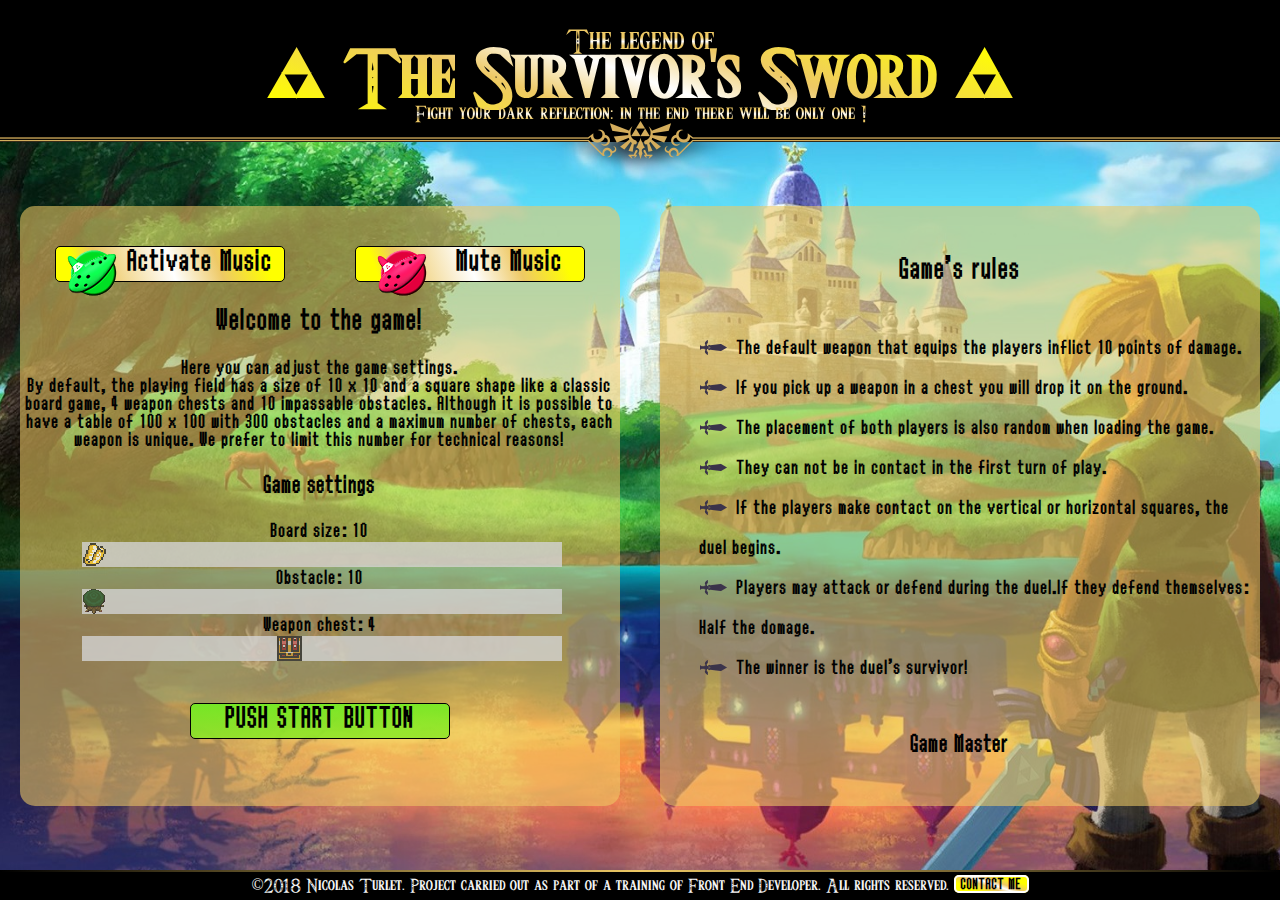
<file: index.html>
<!DOCTYPE html>
<html lang="en">

<head>
    <meta charset="UTF-8">
    <!-- <meta name="viewport" content="width=device-width, initial-scale=1.0"> Need responsive-->
    <meta name="viewport" content="width=775">
    <meta http-equiv="X-UA-Compatible" content="ie=edge">
    <link href="css/style.css" rel="stylesheet">
    <link rel="icon" type="image/png" sizes="32x32" href="image/favicon-32x32.png">
    <title>The Survivor's Sword</title>
</head>

<body>
    <header>
        <p>The legend of</p>
        <h1>* The Survivor's Sword *</h1>
        <h3>Fight your dark reflection: in the end there will be only one !</h3>
        <audio id="my-audio" controls autoplay loop style="display:none">
            <source id="mp3-src" src="https://vignette.wikia.nocookie.net/zelda/images/2/2e/Maison_de_Link_%28Ocarina_of_Time%29.ogg/revision/latest?cb=20130401143058&path-prefix=fr"
                type="audio/mpeg">
            Your browser does not support the audio element.
        </audio>
    </header>
    <main class="interface">
        <section class="game-option-rules">
            <article id="game-option">
                <div id="music-menu">
                    <button type="button" id="menu-music-button"><div class="music-icon-play"></div>Activate Music</button>
                    <button type="button" id="mute-music-button"><div class="music-icon-mute"></div>Mute Music</button>
                </div>
                <h2>Welcome to the game!</h2>
                <p>Here you can adjust the game settings.</p>
                <p>By default, the playing field has a size of 10 x 10 and a square shape like
                    a classic board game, 4 weapon chests and 10 impassable obstacles.
                    Although it is possible to have a table of 100 x 100 with 300 obstacles
                    and a maximum number of chests, each weapon is unique.
                    We prefer to limit this number for technical reasons!</p>
                <h3>Game settings</h3>

                <div class="slide-container">
                    <p>Board size: <span id="slider-map-value"></span></p>
                    <input type="range" min="10" max="20" value="10" id="slider-map">
                </div>

                <div class="slide-container">
                    <p>Obstacle: <span id="slider-obstacle-value"></span></p>
                    <input type="range" min="10" max="50" value="10" id="slider-obstacle">
                </div>

                <div class="slide-container">
                    <p>Weapon chest: <span id="slider-chest-value"></span></p>
                    <input type="range" min="1" max="8" value="4" id="slider-chest">
                </div>
                <button type="button" id="start-button">PUSH START BUTTON</button>
            </article>
            <article id="game-option">
                <h2>Game's rules</h2>
                <ul>
                    <li>The default weapon that equips the players inflict 10 points of damage.</li>
                    <li>If you pick up a weapon in a chest you will drop it on the ground.</li>
                    <li>The placement of both players is also random when loading the game.</li>
                    <li>They can not be in contact in the first turn of play.</li>
                    <li>If the players make contact on the vertical or horizontal squares, the duel begins.</li>
                    <li>Players may attack or defend during the duel.If they defend themselves: Half the domage.</li>
                    <li>The winner is the duel's survivor!</li>
                </ul>
                <h3>Game Master</h3>
            </article>
        </section>
        <section class="board-and-players-info">
            <div id="board"><canvas id="canvas">Votre navigateur ne supporte pas HTML5, veuillez le mettre à
                    jour pour jouer n/ Your browser does not support
                    HTML5, please update it to play</canvas><div><button type="button" id="restart-game" onclick="window.location.reload();">Restart Game</button></div></div>

            <div id="duel">
                <button type="button" id="offensive-stance" onclick="currentPlayer.isOffensiveStance();">@ Offensive
                    Stance</button>
                <button type="button" id="defensive-stance" onclick="currentPlayer.isDefensiveStance();">* Defensive
                    Stance</button>
            </div>
            <div id="victory">
                <div><button type="button" id="back-to-the-menu" onclick="window.location.reload();">Back to the Menu</button></div>
            </div>
            <aside id="general-informations">
                <article class="players-info">
                    <div id="player-1">
                        <h3>Player 1 : Link</h3>
                        <div class="player">
                            <div class="green-link" id="avatar-player-0"></div>
                            <aside class="player-stat">
                                <div class="heal-stat">
                                    <p>Heal Points:</p>
                                    <p id="player-0-heal"></p>
                                </div>
                                <div id="player-0-heal-stat-2"></div>
                                <div class="weapon-stat">
                                    <p>Equiped Weapon:</p>
                                    <p id="player-0-weapon"></p>
                                    <p>Power:</p>
                                    <p id="player-0-weapon-power">10</p>
                                    <div id="player-0-img-weapon"></div>
                                </div>
                            </aside>
                        </div>
                    </div>
                    <div id="player-2">
                        <h3>Player 2: Dark Link</h3>
                        <div class="player">
                            <div class="dark-link" id="avatar-player-1"></div>
                            <aside class="player-stat">
                                <div class="heal-stat">
                                    <p>Heal Points:</p>
                                    <p id="player-1-heal"></p>
                                </div>
                                <div id="player-1-heal-stat-2"></div>
                                <div class="weapon-stat">
                                    <p>Equiped Weapon:</p>
                                    <p id="player-1-weapon"></p>
                                    <p>Power:</p>
                                    <p id="player-1-weapon-power">10</p>
                                    <div id="player-1-img-weapon"></div>
                                </div>
                            </aside>
                        </div>
                    </div>
                </article>
                <article class="navi-chat">
                    <div>
                        <div class="navi-gif"></div>
                    </div>
                    <div class="speech-bubble">
                        <span id="chat-text">Hey! Listen!</span>
                        <div id="square"></div>
                    </div>
                </article>
            </aside>
        </section>

    </main>
    <footer>
        <p>©2018 Nicolas Turlet. Project carried out as part of a training of Front End Developer. All rights reserved. <a href="mailto:contact@nicolasturlet.fr" id="contact">CONTACT ME</a></p>

    </footer>

    <script src="https://ajax.googleapis.com/ajax/libs/jquery/3.3.1/jquery.min.js"></script>

    <script src="js/index.js"></script>
    <script src="js/weapons.js"></script>
    <script src="js/character.js"></script>
    <script src="js/map.js"></script>
    <script src="js/game.js"></script>
    <script src="js/classes/Tileset.js"></script>
    <script src="js/canvas.js"></script>


</body>

</html>
</file>
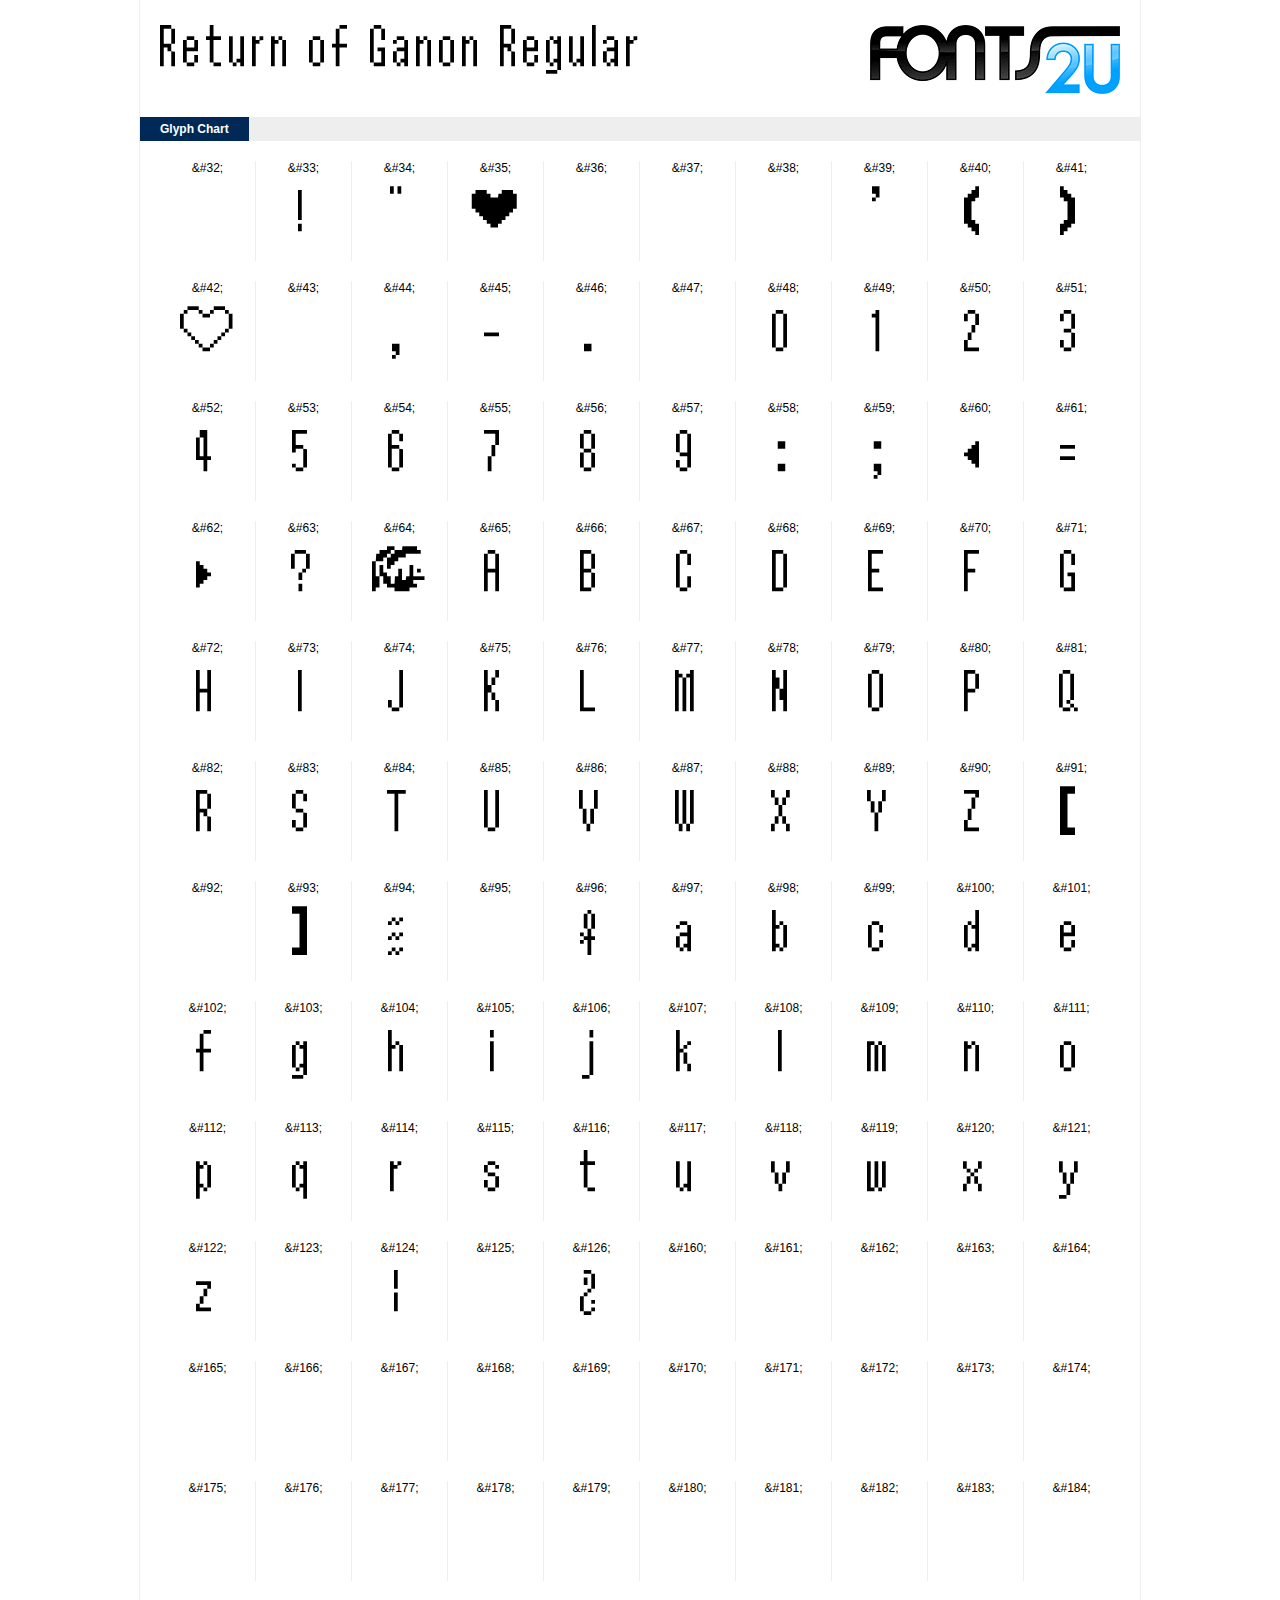
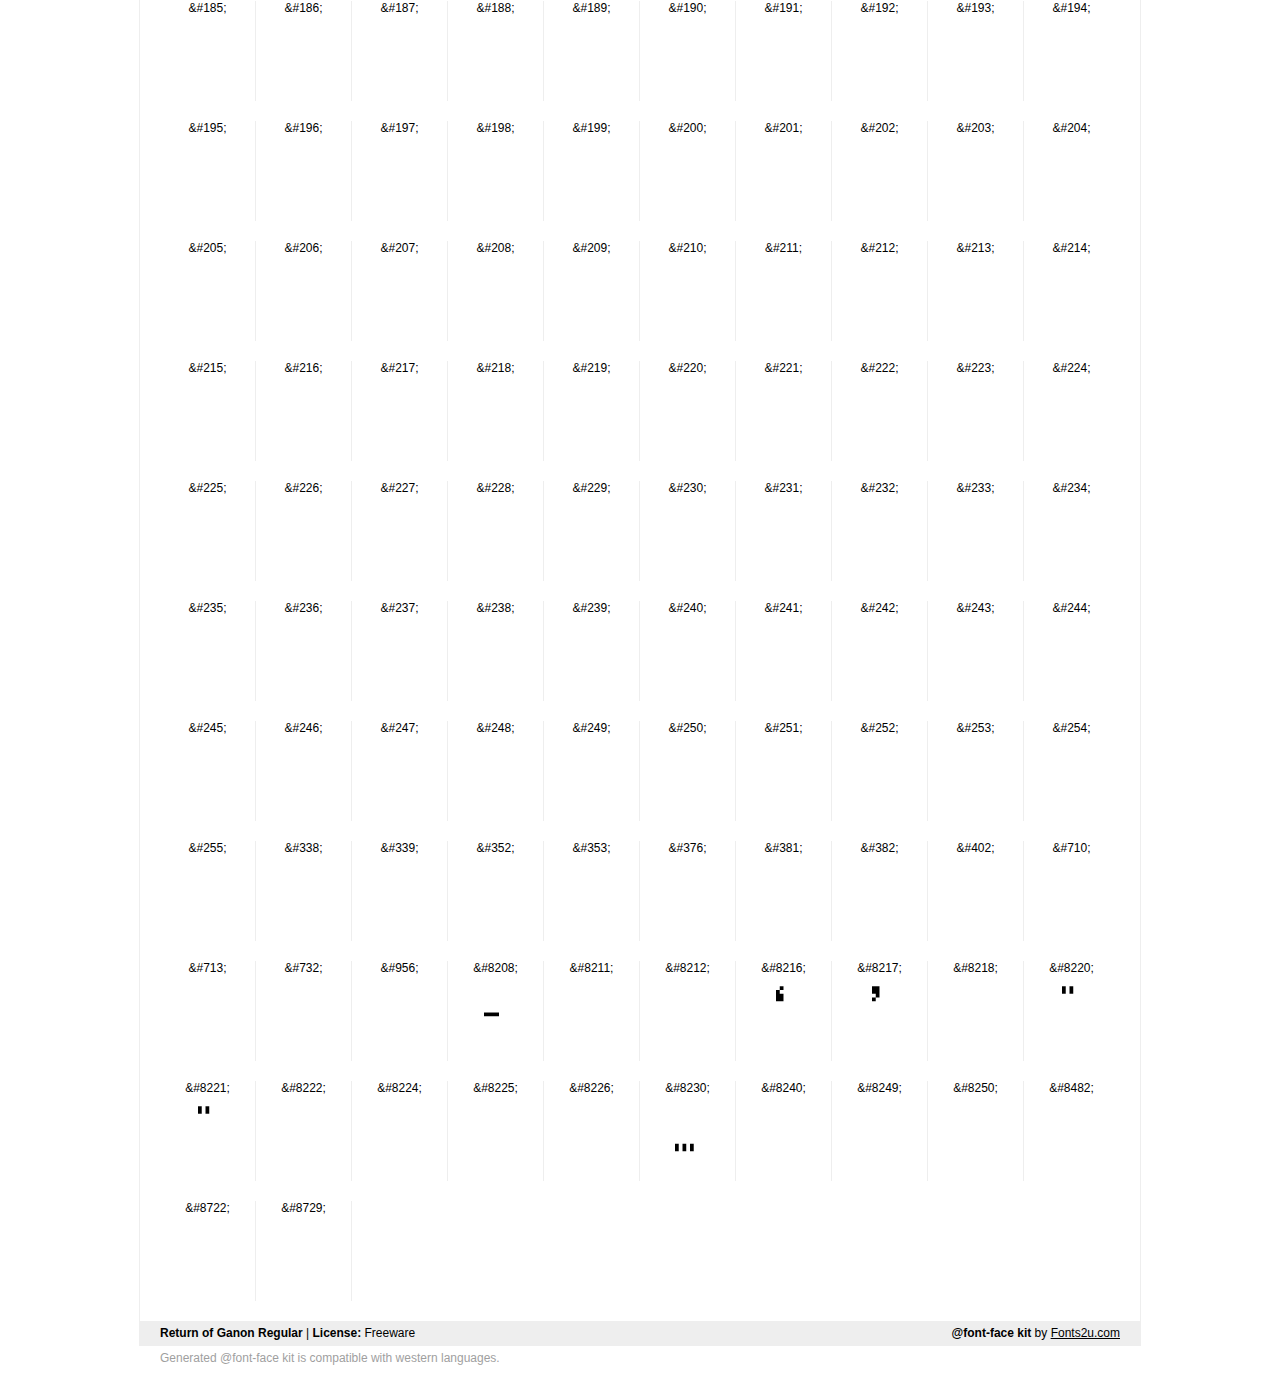
<file: css/font/Return_of_Ganon_Regular/demo.html>
﻿<!DOCTYPE html PUBLIC "-//W3C//DTD XHTML 1.0 Strict//EN" "http://www.w3.org/TR/xhtml1/DTD/xhtml1-strict.dtd"> 

<html xmlns="http://www.w3.org/1999/xhtml"> 

  <head> 

    <title>Return of Ganon Regular @font-face kit sample</title> 
    <meta http-equiv="Content-Type" content="text/html; charset=utf-8" />
    
    <style media="screen" type="text/css">/*<![CDATA[*/@import 'stylesheet.css';/*]]>*/</style>
    <style media="screen" type="text/css">/*<![CDATA[*/@import 'demo-files/demo.css';/*]]>*/</style>
    <style type="text/css">#title,#glyphs p{font-family:"Return of Ganon Regular"}</style>

 </head> 
 
<body> 

	<div id="wrapper">
		<div id="title">
			Return of Ganon Regular		</div>
		<div id="logo">
			<a href="https://fonts2u.com" target="_blank"><img src="demo-files/fonts2u_logo.gif" width="250" height="69" alt="Fonts2u.com logo" /></a>
		</div>
		<div class="clr"></div>

		<div id="menu">
			<ul>
				<li class="selected"><a href="#glyphs">Glyph Chart</a></li>
			<ul>
			<div class="clr"></div>
		</div>

		<div id="content">
			
			<div id="glyphs">
				﻿<div class="g">&amp;#32;<p> </p></div>﻿<div class="g">&amp;#33;<p>!</p></div>﻿<div class="g">&amp;#34;<p>"</p></div>﻿<div class="g">&amp;#35;<p>#</p></div>﻿<div class="g">&amp;#36;<p>$</p></div>﻿<div class="g">&amp;#37;<p>%</p></div>﻿<div class="g">&amp;#38;<p>&</p></div>﻿<div class="g">&amp;#39;<p>'</p></div>﻿<div class="g">&amp;#40;<p>(</p></div>﻿<div class="g noborder">&amp;#41;<p>)</p></div><div class="clr"></div>﻿<div class="g">&amp;#42;<p>*</p></div>﻿<div class="g">&amp;#43;<p>+</p></div>﻿<div class="g">&amp;#44;<p>,</p></div>﻿<div class="g">&amp;#45;<p>-</p></div>﻿<div class="g">&amp;#46;<p>.</p></div>﻿<div class="g">&amp;#47;<p>/</p></div>﻿<div class="g">&amp;#48;<p>0</p></div>﻿<div class="g">&amp;#49;<p>1</p></div>﻿<div class="g">&amp;#50;<p>2</p></div>﻿<div class="g noborder">&amp;#51;<p>3</p></div><div class="clr"></div>﻿<div class="g">&amp;#52;<p>4</p></div>﻿<div class="g">&amp;#53;<p>5</p></div>﻿<div class="g">&amp;#54;<p>6</p></div>﻿<div class="g">&amp;#55;<p>7</p></div>﻿<div class="g">&amp;#56;<p>8</p></div>﻿<div class="g">&amp;#57;<p>9</p></div>﻿<div class="g">&amp;#58;<p>:</p></div>﻿<div class="g">&amp;#59;<p>;</p></div>﻿<div class="g">&amp;#60;<p><</p></div>﻿<div class="g noborder">&amp;#61;<p>=</p></div><div class="clr"></div>﻿<div class="g">&amp;#62;<p>></p></div>﻿<div class="g">&amp;#63;<p>?</p></div>﻿<div class="g">&amp;#64;<p>@</p></div>﻿<div class="g">&amp;#65;<p>A</p></div>﻿<div class="g">&amp;#66;<p>B</p></div>﻿<div class="g">&amp;#67;<p>C</p></div>﻿<div class="g">&amp;#68;<p>D</p></div>﻿<div class="g">&amp;#69;<p>E</p></div>﻿<div class="g">&amp;#70;<p>F</p></div>﻿<div class="g noborder">&amp;#71;<p>G</p></div><div class="clr"></div>﻿<div class="g">&amp;#72;<p>H</p></div>﻿<div class="g">&amp;#73;<p>I</p></div>﻿<div class="g">&amp;#74;<p>J</p></div>﻿<div class="g">&amp;#75;<p>K</p></div>﻿<div class="g">&amp;#76;<p>L</p></div>﻿<div class="g">&amp;#77;<p>M</p></div>﻿<div class="g">&amp;#78;<p>N</p></div>﻿<div class="g">&amp;#79;<p>O</p></div>﻿<div class="g">&amp;#80;<p>P</p></div>﻿<div class="g noborder">&amp;#81;<p>Q</p></div><div class="clr"></div>﻿<div class="g">&amp;#82;<p>R</p></div>﻿<div class="g">&amp;#83;<p>S</p></div>﻿<div class="g">&amp;#84;<p>T</p></div>﻿<div class="g">&amp;#85;<p>U</p></div>﻿<div class="g">&amp;#86;<p>V</p></div>﻿<div class="g">&amp;#87;<p>W</p></div>﻿<div class="g">&amp;#88;<p>X</p></div>﻿<div class="g">&amp;#89;<p>Y</p></div>﻿<div class="g">&amp;#90;<p>Z</p></div>﻿<div class="g noborder">&amp;#91;<p>[</p></div><div class="clr"></div>﻿<div class="g">&amp;#92;<p>\</p></div>﻿<div class="g">&amp;#93;<p>]</p></div>﻿<div class="g">&amp;#94;<p>^</p></div>﻿<div class="g">&amp;#95;<p>_</p></div>﻿<div class="g">&amp;#96;<p>`</p></div>﻿<div class="g">&amp;#97;<p>a</p></div>﻿<div class="g">&amp;#98;<p>b</p></div>﻿<div class="g">&amp;#99;<p>c</p></div>﻿<div class="g">&amp;#100;<p>d</p></div>﻿<div class="g noborder">&amp;#101;<p>e</p></div><div class="clr"></div>﻿<div class="g">&amp;#102;<p>f</p></div>﻿<div class="g">&amp;#103;<p>g</p></div>﻿<div class="g">&amp;#104;<p>h</p></div>﻿<div class="g">&amp;#105;<p>i</p></div>﻿<div class="g">&amp;#106;<p>j</p></div>﻿<div class="g">&amp;#107;<p>k</p></div>﻿<div class="g">&amp;#108;<p>l</p></div>﻿<div class="g">&amp;#109;<p>m</p></div>﻿<div class="g">&amp;#110;<p>n</p></div>﻿<div class="g noborder">&amp;#111;<p>o</p></div><div class="clr"></div>﻿<div class="g">&amp;#112;<p>p</p></div>﻿<div class="g">&amp;#113;<p>q</p></div>﻿<div class="g">&amp;#114;<p>r</p></div>﻿<div class="g">&amp;#115;<p>s</p></div>﻿<div class="g">&amp;#116;<p>t</p></div>﻿<div class="g">&amp;#117;<p>u</p></div>﻿<div class="g">&amp;#118;<p>v</p></div>﻿<div class="g">&amp;#119;<p>w</p></div>﻿<div class="g">&amp;#120;<p>x</p></div>﻿<div class="g noborder">&amp;#121;<p>y</p></div><div class="clr"></div>﻿<div class="g">&amp;#122;<p>z</p></div>﻿<div class="g">&amp;#123;<p>{</p></div>﻿<div class="g">&amp;#124;<p>|</p></div>﻿<div class="g">&amp;#125;<p>}</p></div>﻿<div class="g">&amp;#126;<p>~</p></div>﻿<div class="g">&amp;#160;<p> </p></div>﻿<div class="g">&amp;#161;<p>¡</p></div>﻿<div class="g">&amp;#162;<p>¢</p></div>﻿<div class="g">&amp;#163;<p>£</p></div>﻿<div class="g noborder">&amp;#164;<p>¤</p></div><div class="clr"></div>﻿<div class="g">&amp;#165;<p>¥</p></div>﻿<div class="g">&amp;#166;<p>¦</p></div>﻿<div class="g">&amp;#167;<p>§</p></div>﻿<div class="g">&amp;#168;<p>¨</p></div>﻿<div class="g">&amp;#169;<p>©</p></div>﻿<div class="g">&amp;#170;<p>ª</p></div>﻿<div class="g">&amp;#171;<p>«</p></div>﻿<div class="g">&amp;#172;<p>¬</p></div>﻿<div class="g">&amp;#173;<p>­</p></div>﻿<div class="g noborder">&amp;#174;<p>®</p></div><div class="clr"></div>﻿<div class="g">&amp;#175;<p>¯</p></div>﻿<div class="g">&amp;#176;<p>°</p></div>﻿<div class="g">&amp;#177;<p>±</p></div>﻿<div class="g">&amp;#178;<p>²</p></div>﻿<div class="g">&amp;#179;<p>³</p></div>﻿<div class="g">&amp;#180;<p>´</p></div>﻿<div class="g">&amp;#181;<p>µ</p></div>﻿<div class="g">&amp;#182;<p>¶</p></div>﻿<div class="g">&amp;#183;<p>·</p></div>﻿<div class="g noborder">&amp;#184;<p>¸</p></div><div class="clr"></div>﻿<div class="g">&amp;#185;<p>¹</p></div>﻿<div class="g">&amp;#186;<p>º</p></div>﻿<div class="g">&amp;#187;<p>»</p></div>﻿<div class="g">&amp;#188;<p>¼</p></div>﻿<div class="g">&amp;#189;<p>½</p></div>﻿<div class="g">&amp;#190;<p>¾</p></div>﻿<div class="g">&amp;#191;<p>¿</p></div>﻿<div class="g">&amp;#192;<p>À</p></div>﻿<div class="g">&amp;#193;<p>Á</p></div>﻿<div class="g noborder">&amp;#194;<p>Â</p></div><div class="clr"></div>﻿<div class="g">&amp;#195;<p>Ã</p></div>﻿<div class="g">&amp;#196;<p>Ä</p></div>﻿<div class="g">&amp;#197;<p>Å</p></div>﻿<div class="g">&amp;#198;<p>Æ</p></div>﻿<div class="g">&amp;#199;<p>Ç</p></div>﻿<div class="g">&amp;#200;<p>È</p></div>﻿<div class="g">&amp;#201;<p>É</p></div>﻿<div class="g">&amp;#202;<p>Ê</p></div>﻿<div class="g">&amp;#203;<p>Ë</p></div>﻿<div class="g noborder">&amp;#204;<p>Ì</p></div><div class="clr"></div>﻿<div class="g">&amp;#205;<p>Í</p></div>﻿<div class="g">&amp;#206;<p>Î</p></div>﻿<div class="g">&amp;#207;<p>Ï</p></div>﻿<div class="g">&amp;#208;<p>Ð</p></div>﻿<div class="g">&amp;#209;<p>Ñ</p></div>﻿<div class="g">&amp;#210;<p>Ò</p></div>﻿<div class="g">&amp;#211;<p>Ó</p></div>﻿<div class="g">&amp;#212;<p>Ô</p></div>﻿<div class="g">&amp;#213;<p>Õ</p></div>﻿<div class="g noborder">&amp;#214;<p>Ö</p></div><div class="clr"></div>﻿<div class="g">&amp;#215;<p>×</p></div>﻿<div class="g">&amp;#216;<p>Ø</p></div>﻿<div class="g">&amp;#217;<p>Ù</p></div>﻿<div class="g">&amp;#218;<p>Ú</p></div>﻿<div class="g">&amp;#219;<p>Û</p></div>﻿<div class="g">&amp;#220;<p>Ü</p></div>﻿<div class="g">&amp;#221;<p>Ý</p></div>﻿<div class="g">&amp;#222;<p>Þ</p></div>﻿<div class="g">&amp;#223;<p>ß</p></div>﻿<div class="g noborder">&amp;#224;<p>à</p></div><div class="clr"></div>﻿<div class="g">&amp;#225;<p>á</p></div>﻿<div class="g">&amp;#226;<p>â</p></div>﻿<div class="g">&amp;#227;<p>ã</p></div>﻿<div class="g">&amp;#228;<p>ä</p></div>﻿<div class="g">&amp;#229;<p>å</p></div>﻿<div class="g">&amp;#230;<p>æ</p></div>﻿<div class="g">&amp;#231;<p>ç</p></div>﻿<div class="g">&amp;#232;<p>è</p></div>﻿<div class="g">&amp;#233;<p>é</p></div>﻿<div class="g noborder">&amp;#234;<p>ê</p></div><div class="clr"></div>﻿<div class="g">&amp;#235;<p>ë</p></div>﻿<div class="g">&amp;#236;<p>ì</p></div>﻿<div class="g">&amp;#237;<p>í</p></div>﻿<div class="g">&amp;#238;<p>î</p></div>﻿<div class="g">&amp;#239;<p>ï</p></div>﻿<div class="g">&amp;#240;<p>ð</p></div>﻿<div class="g">&amp;#241;<p>ñ</p></div>﻿<div class="g">&amp;#242;<p>ò</p></div>﻿<div class="g">&amp;#243;<p>ó</p></div>﻿<div class="g noborder">&amp;#244;<p>ô</p></div><div class="clr"></div>﻿<div class="g">&amp;#245;<p>õ</p></div>﻿<div class="g">&amp;#246;<p>ö</p></div>﻿<div class="g">&amp;#247;<p>÷</p></div>﻿<div class="g">&amp;#248;<p>ø</p></div>﻿<div class="g">&amp;#249;<p>ù</p></div>﻿<div class="g">&amp;#250;<p>ú</p></div>﻿<div class="g">&amp;#251;<p>û</p></div>﻿<div class="g">&amp;#252;<p>ü</p></div>﻿<div class="g">&amp;#253;<p>ý</p></div>﻿<div class="g noborder">&amp;#254;<p>þ</p></div><div class="clr"></div>﻿<div class="g">&amp;#255;<p>ÿ</p></div>﻿<div class="g">&amp;#338;<p>Œ</p></div>﻿<div class="g">&amp;#339;<p>œ</p></div>﻿<div class="g">&amp;#352;<p>Š</p></div>﻿<div class="g">&amp;#353;<p>š</p></div>﻿<div class="g">&amp;#376;<p>Ÿ</p></div>﻿<div class="g">&amp;#381;<p>Ž</p></div>﻿<div class="g">&amp;#382;<p>ž</p></div>﻿<div class="g">&amp;#402;<p>ƒ</p></div>﻿<div class="g noborder">&amp;#710;<p>ˆ</p></div><div class="clr"></div>﻿<div class="g">&amp;#713;<p>ˉ</p></div>﻿<div class="g">&amp;#732;<p>˜</p></div>﻿<div class="g">&amp;#956;<p>μ</p></div>﻿<div class="g">&amp;#8208;<p>‐</p></div>﻿<div class="g">&amp;#8211;<p>–</p></div>﻿<div class="g">&amp;#8212;<p>—</p></div>﻿<div class="g">&amp;#8216;<p>‘</p></div>﻿<div class="g">&amp;#8217;<p>’</p></div>﻿<div class="g">&amp;#8218;<p>‚</p></div>﻿<div class="g noborder">&amp;#8220;<p>“</p></div><div class="clr"></div>﻿<div class="g">&amp;#8221;<p>”</p></div>﻿<div class="g">&amp;#8222;<p>„</p></div>﻿<div class="g">&amp;#8224;<p>†</p></div>﻿<div class="g">&amp;#8225;<p>‡</p></div>﻿<div class="g">&amp;#8226;<p>•</p></div>﻿<div class="g">&amp;#8230;<p>…</p></div>﻿<div class="g">&amp;#8240;<p>‰</p></div>﻿<div class="g">&amp;#8249;<p>‹</p></div>﻿<div class="g">&amp;#8250;<p>›</p></div>﻿<div class="g noborder">&amp;#8482;<p>™</p></div><div class="clr"></div>﻿<div class="g">&amp;#8722;<p>−</p></div>﻿<div class="g">&amp;#8729;<p>∙</p></div>			</div>
			
			<div class="clr"></div>

		</div>

		<div id="footer">
			<div id="copyright"><strong>Return of Ganon Regular</strong> | <strong>License:</strong> Freeware</div>
			<div id="generated"><strong>@font-face kit</strong> by <a href="https://fonts2u.com" target="_blank">Fonts2u.com</a></div>
			<div class="clr"></div>
		</div>
	</div>
	<div id="support">Generated @font-face kit is compatible with western languages.</div>

</body> 

</html>
</file>
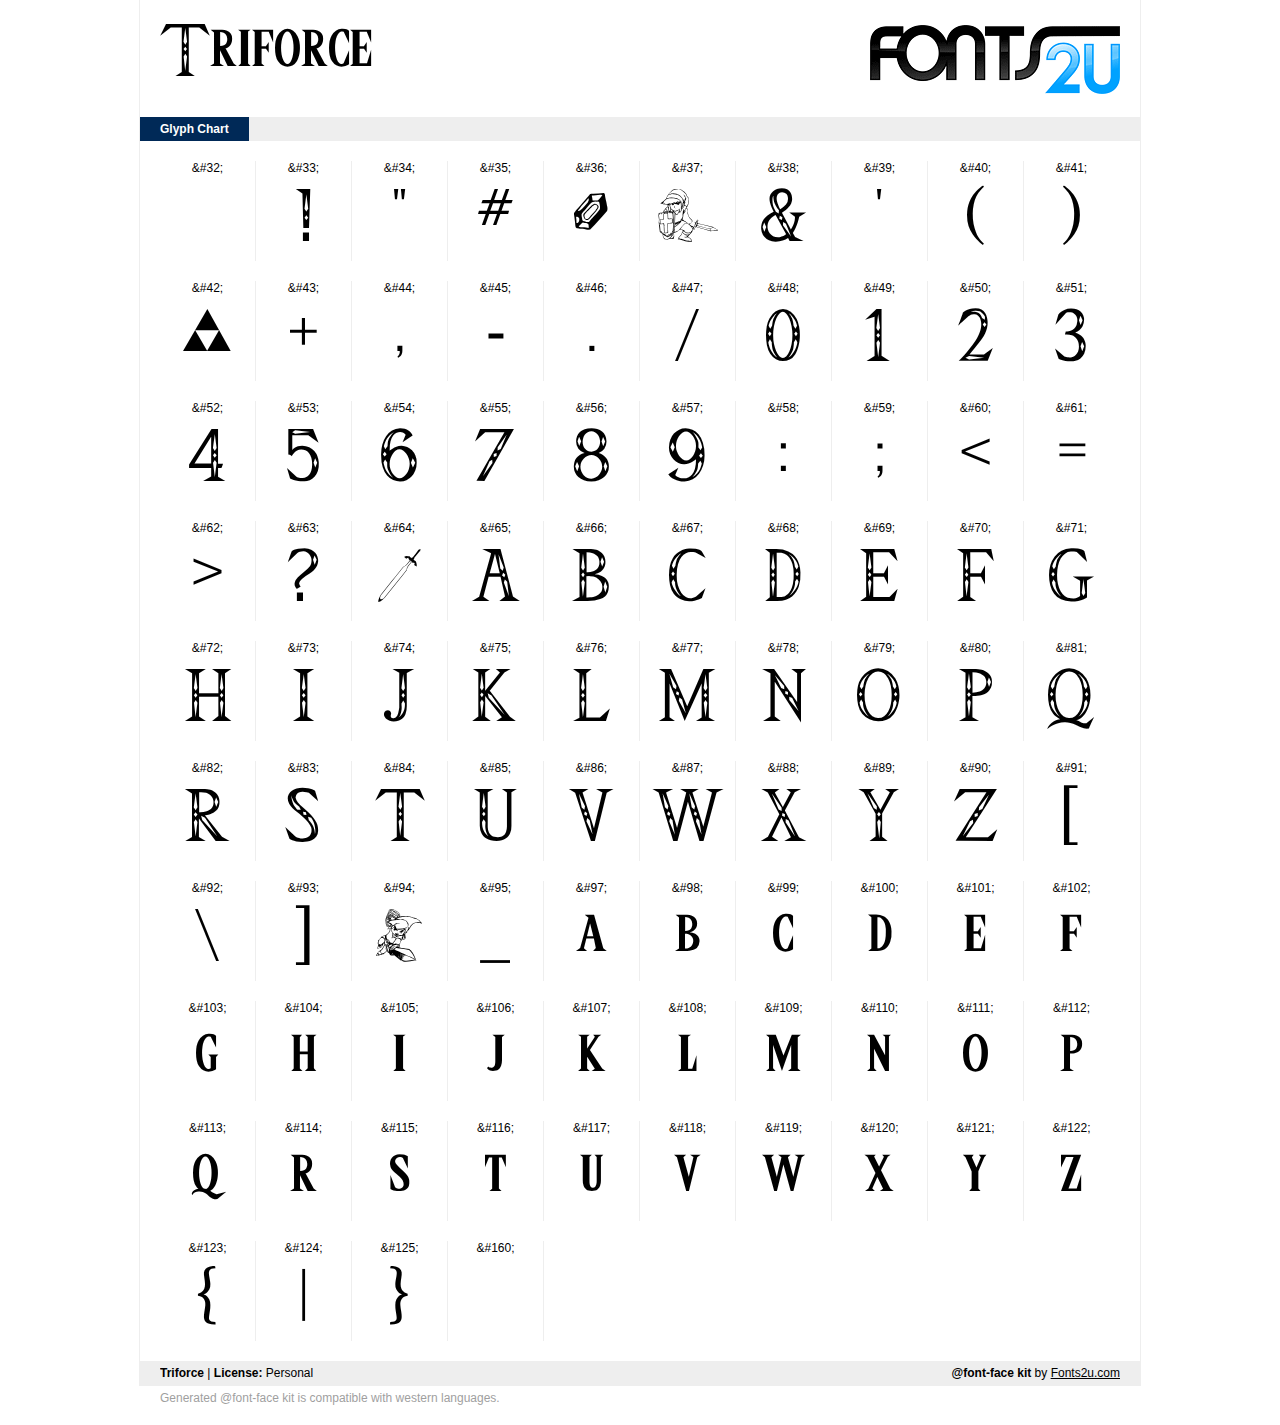
<file: css/font/Triforce/demo.html>
﻿<!DOCTYPE html PUBLIC "-//W3C//DTD XHTML 1.0 Strict//EN" "http://www.w3.org/TR/xhtml1/DTD/xhtml1-strict.dtd"> 

<html xmlns="http://www.w3.org/1999/xhtml"> 

  <head> 

    <title>Triforce @font-face kit sample</title> 
    <meta http-equiv="Content-Type" content="text/html; charset=utf-8" />
    
    <style media="screen" type="text/css">/*<![CDATA[*/@import 'stylesheet.css';/*]]>*/</style>
    <style media="screen" type="text/css">/*<![CDATA[*/@import 'demo-files/demo.css';/*]]>*/</style>
    <style type="text/css">#title,#glyphs p{font-family:"Triforce"}</style>

 </head> 
 
<body> 

	<div id="wrapper">
		<div id="title">
			Triforce		</div>
		<div id="logo">
			<a href="https://fonts2u.com" target="_blank"><img src="demo-files/fonts2u_logo.gif" width="250" height="69" alt="Fonts2u.com logo" /></a>
		</div>
		<div class="clr"></div>

		<div id="menu">
			<ul>
				<li class="selected"><a href="#glyphs">Glyph Chart</a></li>
			<ul>
			<div class="clr"></div>
		</div>

		<div id="content">
			
			<div id="glyphs">
				﻿<div class="g">&amp;#32;<p> </p></div>﻿<div class="g">&amp;#33;<p>!</p></div>﻿<div class="g">&amp;#34;<p>"</p></div>﻿<div class="g">&amp;#35;<p>#</p></div>﻿<div class="g">&amp;#36;<p>$</p></div>﻿<div class="g">&amp;#37;<p>%</p></div>﻿<div class="g">&amp;#38;<p>&</p></div>﻿<div class="g">&amp;#39;<p>'</p></div>﻿<div class="g">&amp;#40;<p>(</p></div>﻿<div class="g noborder">&amp;#41;<p>)</p></div><div class="clr"></div>﻿<div class="g">&amp;#42;<p>*</p></div>﻿<div class="g">&amp;#43;<p>+</p></div>﻿<div class="g">&amp;#44;<p>,</p></div>﻿<div class="g">&amp;#45;<p>-</p></div>﻿<div class="g">&amp;#46;<p>.</p></div>﻿<div class="g">&amp;#47;<p>/</p></div>﻿<div class="g">&amp;#48;<p>0</p></div>﻿<div class="g">&amp;#49;<p>1</p></div>﻿<div class="g">&amp;#50;<p>2</p></div>﻿<div class="g noborder">&amp;#51;<p>3</p></div><div class="clr"></div>﻿<div class="g">&amp;#52;<p>4</p></div>﻿<div class="g">&amp;#53;<p>5</p></div>﻿<div class="g">&amp;#54;<p>6</p></div>﻿<div class="g">&amp;#55;<p>7</p></div>﻿<div class="g">&amp;#56;<p>8</p></div>﻿<div class="g">&amp;#57;<p>9</p></div>﻿<div class="g">&amp;#58;<p>:</p></div>﻿<div class="g">&amp;#59;<p>;</p></div>﻿<div class="g">&amp;#60;<p><</p></div>﻿<div class="g noborder">&amp;#61;<p>=</p></div><div class="clr"></div>﻿<div class="g">&amp;#62;<p>></p></div>﻿<div class="g">&amp;#63;<p>?</p></div>﻿<div class="g">&amp;#64;<p>@</p></div>﻿<div class="g">&amp;#65;<p>A</p></div>﻿<div class="g">&amp;#66;<p>B</p></div>﻿<div class="g">&amp;#67;<p>C</p></div>﻿<div class="g">&amp;#68;<p>D</p></div>﻿<div class="g">&amp;#69;<p>E</p></div>﻿<div class="g">&amp;#70;<p>F</p></div>﻿<div class="g noborder">&amp;#71;<p>G</p></div><div class="clr"></div>﻿<div class="g">&amp;#72;<p>H</p></div>﻿<div class="g">&amp;#73;<p>I</p></div>﻿<div class="g">&amp;#74;<p>J</p></div>﻿<div class="g">&amp;#75;<p>K</p></div>﻿<div class="g">&amp;#76;<p>L</p></div>﻿<div class="g">&amp;#77;<p>M</p></div>﻿<div class="g">&amp;#78;<p>N</p></div>﻿<div class="g">&amp;#79;<p>O</p></div>﻿<div class="g">&amp;#80;<p>P</p></div>﻿<div class="g noborder">&amp;#81;<p>Q</p></div><div class="clr"></div>﻿<div class="g">&amp;#82;<p>R</p></div>﻿<div class="g">&amp;#83;<p>S</p></div>﻿<div class="g">&amp;#84;<p>T</p></div>﻿<div class="g">&amp;#85;<p>U</p></div>﻿<div class="g">&amp;#86;<p>V</p></div>﻿<div class="g">&amp;#87;<p>W</p></div>﻿<div class="g">&amp;#88;<p>X</p></div>﻿<div class="g">&amp;#89;<p>Y</p></div>﻿<div class="g">&amp;#90;<p>Z</p></div>﻿<div class="g noborder">&amp;#91;<p>[</p></div><div class="clr"></div>﻿<div class="g">&amp;#92;<p>\</p></div>﻿<div class="g">&amp;#93;<p>]</p></div>﻿<div class="g">&amp;#94;<p>^</p></div>﻿<div class="g">&amp;#95;<p>_</p></div>﻿<div class="g">&amp;#97;<p>a</p></div>﻿<div class="g">&amp;#98;<p>b</p></div>﻿<div class="g">&amp;#99;<p>c</p></div>﻿<div class="g">&amp;#100;<p>d</p></div>﻿<div class="g">&amp;#101;<p>e</p></div>﻿<div class="g noborder">&amp;#102;<p>f</p></div><div class="clr"></div>﻿<div class="g">&amp;#103;<p>g</p></div>﻿<div class="g">&amp;#104;<p>h</p></div>﻿<div class="g">&amp;#105;<p>i</p></div>﻿<div class="g">&amp;#106;<p>j</p></div>﻿<div class="g">&amp;#107;<p>k</p></div>﻿<div class="g">&amp;#108;<p>l</p></div>﻿<div class="g">&amp;#109;<p>m</p></div>﻿<div class="g">&amp;#110;<p>n</p></div>﻿<div class="g">&amp;#111;<p>o</p></div>﻿<div class="g noborder">&amp;#112;<p>p</p></div><div class="clr"></div>﻿<div class="g">&amp;#113;<p>q</p></div>﻿<div class="g">&amp;#114;<p>r</p></div>﻿<div class="g">&amp;#115;<p>s</p></div>﻿<div class="g">&amp;#116;<p>t</p></div>﻿<div class="g">&amp;#117;<p>u</p></div>﻿<div class="g">&amp;#118;<p>v</p></div>﻿<div class="g">&amp;#119;<p>w</p></div>﻿<div class="g">&amp;#120;<p>x</p></div>﻿<div class="g">&amp;#121;<p>y</p></div>﻿<div class="g noborder">&amp;#122;<p>z</p></div><div class="clr"></div>﻿<div class="g">&amp;#123;<p>{</p></div>﻿<div class="g">&amp;#124;<p>|</p></div>﻿<div class="g">&amp;#125;<p>}</p></div>﻿<div class="g">&amp;#160;<p> </p></div>			</div>
			
			<div class="clr"></div>

		</div>

		<div id="footer">
			<div id="copyright"><strong>Triforce</strong> | <strong>License:</strong> Personal</div>
			<div id="generated"><strong>@font-face kit</strong> by <a href="https://fonts2u.com" target="_blank">Fonts2u.com</a></div>
			<div class="clr"></div>
		</div>
	</div>
	<div id="support">Generated @font-face kit is compatible with western languages.</div>

</body> 

</html>
</file>
<file: css/style.css>
@font-face {
  font-family: "Return of Ganon Regular";
  src: url("../css/font/Return_of_Ganon_Regular/retganon.eot") format("eot"), url("../css/font/Return_of_Ganon_Regular/retganon.woff") format("woff"), url("../css/font/Return_of_Ganon_Regular/retganon.ttf") format("truetype"), url("../css/font/Return_of_Ganon_Regular/retganon.svg#ReturnOfGanonReg") format("svg");
  font-weight: normal;
  font-style: normal;
}

@font-face {
  font-family: "Triforce";
  src: url("../css/font/Triforce/Triforce.eot") format("eot"), url("../css/font/Triforce/Triforce.woff") format("woff"), url("../css/font/Triforce/Triforce.ttf") format("truetype"), url("../css/font/Triforce/Triforce.svg#Triforce") format("svg");
  font-weight: normal;
  font-style: normal;
}


body {
  font-family: "Triforce";
  margin: 0;
  padding: 0;
  display: flex;
  flex-direction: column;
  min-height: 100vh;
}

.game-option-rules,
#music-menu {
  font-family: "Return of Ganon Regular";
  font-weight: bolder;
  display: flex;
  flex-direction: row;
  flex-wrap: wrap;
  justify-content: center;
}

.game-option-rules p {
  font-size: 20px
}

.game-option-rules h2 {
  font-size: 30px
}

.game-option-rules h3 {
  font-size: 25px
}

#game-option,
#game-rules {
  background-color: rgba(238, 201, 101, 0.575);
  border-radius: 15px;
  display: flex;
  flex-direction: column;
  justify-content: center;
  width: 600px;
  height: 600px;
  margin: 20px;
  text-align: center;
}

#game-option p {
  margin: 0px
}

#start-button {
  font-family: "Return of Ganon Regular";
  margin: auto;
  margin-top: 40px;
  background: linear-gradient(359deg, rgb(243, 195, 64), rgba(109, 243, 31, 0.863));
  background-size: 400% 400%;
  -webkit-animation: gradientSquare 4s ease infinite;
  -moz-animation: gradientSquare 4s ease infinite;
  animation: gradientSquare 4s ease infinite;
}

ul {
  list-style-type: none;
  line-height: 2;
  text-align: left;
  font-size: 20px;
}

li:before {
  content: url("../image/sword_decorator.png");
  padding-right: 10px;
  display: inline-block;
}

li:hover:before {
  transform: rotate(360000deg);
  transition: 300s;
}

.slide-container {
  align-self: center;
  width: 80%;
}

#slider-map,
#slider-chest,
#slider-obstacle {
  -webkit-appearance: none;
  width: 100%;
  height: 25px;
  background: #d3d3d3;
  outline: none;
  opacity: 0.8;
  -webkit-transition: .2s;
  transition: opacity .2s;
}

#slider-map:hover,
#slider-obstacle:hover,
#slider-chest:hover {
  opacity: 1;
}

#slider-map::-webkit-slider-thumb {
  -webkit-appearance: none;
  appearance: none;
  width: 25px;
  height: 25px;
  background: url("../image/css_sprites.png") -249px -159px;
  cursor: pointer;
}

#slider-map::-moz-range-thumb {
  width: 25px;
  height: 25px;
  background: url("../image/css_sprites.png") -249px -159px;
  cursor: pointer;
}

#slider-obstacle::-webkit-slider-thumb {
  -webkit-appearance: none;
  appearance: none;
  width: 25px;
  height: 25px;
  background: url("../image/css_sprites.png") -249px -105px;
  cursor: pointer;
}

#slider-obstacle::-moz-range-thumb {
  width: 25px;
  height: 25px;
  background: url("../image/css_sprites.png") -249px -105px;
  cursor: pointer;
}

#slider-chest::-webkit-slider-thumb {
  -webkit-appearance: none;
  appearance: none;
  width: 25px;
  height: 25px;
  background: url("../image/css_sprites.png") -249px -132px;
  cursor: pointer;
}

#slider-chest::-moz-range-thumb {
  width: 25px;
  height: 25px;
  background: url("../image/css_sprites.png") -249px -132px;
  cursor: pointer;
}


#player-0-heal,
#player-1-heal {
  font-family: "Return of Ganon Regular";
  color: red;
  font-Size: 44px;
  margin-top: 25px;
  margin-left: 10px;
  animation: neon 1.5s ease-in-out infinite alternate;
  -webkit-animation: neon 1.5s ease-in-out infinite alternate;
  -moz-animation: neon 1.5s ease-in-out infinite alternate;
}

@keyframes neon {
  from {
    text-shadow: 0 0 5px #fff, 0 0 10px #fff, 0 0 15px #fff, 0 0 20px rgba(255, 17, 120, 0.664), 0 0 35px rgba(255, 17, 120, 0.664), 0 0 40px rgba(255, 17, 120, 0.664), 0 0 50px rgba(255, 17, 120, 0.664), 0 0 75px rgba(255, 17, 120, 0.664);
  }

  to {
    text-shadow: 0 0 2px #fff, 0 0 4px #fff, 0 0 6px #fff, 0 0 8px rgba(255, 17, 120, 0.664), 0 0 10px rgba(255, 17, 120, 0.664), 0 0 12px rgba(255, 17, 120, 0.664), 0 0 14px rgba(255, 17, 120, 0.664), 0 0 16px rgba(255, 17, 120, 0.664);
  }
}

@-webkit-keyframes neon {
  from {
    text-shadow: 0 0 5px #fff, 0 0 10px #fff, 0 0 15px #fff, 0 0 20px rgba(255, 17, 120, 0.664), 0 0 35px rgba(255, 17, 120, 0.664), 0 0 40px rgba(255, 17, 120, 0.664), 0 0 50px rgba(255, 17, 120, 0.664), 0 0 75px rgba(255, 17, 120, 0.664);
  }

  to {
    text-shadow: 0 0 2px #fff, 0 0 4px #fff, 0 0 6px #fff, 0 0 8px rgba(255, 17, 120, 0.664), 0 0 10px rgba(255, 17, 120, 0.664), 0 0 12px rgba(255, 17, 120, 0.664), 0 0 14px rgba(255, 17, 120, 0.664), 0 0 16px rgba(255, 17, 120, 0.664);
  }
}

@-moz-keyframes neon {
  from {
    text-shadow: 0 0 5px #fff, 0 0 10px #fff, 0 0 15px #fff, 0 0 20px rgba(255, 17, 120, 0.664), 0 0 35px rgba(255, 17, 120, 0.664), 0 0 40px rgba(255, 17, 120, 0.664), 0 0 50px rgba(255, 17, 120, 0.664), 0 0 75px rgba(255, 17, 120, 0.664);
  }

  to {
    text-shadow: 0 0 2px #fff, 0 0 4px #fff, 0 0 6px #fff, 0 0 8px rgba(255, 17, 120, 0.664), 0 0 10px rgba(255, 17, 120, 0.664), 0 0 12px rgba(255, 17, 120, 0.664), 0 0 14px rgba(255, 17, 120, 0.664), 0 0 16px rgba(255, 17, 120, 0.664);
  }
}

#player-0-heal-stat-2,
#player-1-heal-stat-2 {
  font-family: "Triforce";
  margin-top: -28px;
  margin-left: 110px;
}

.weapon-stat,
.heal-stat {
  display: flex;
  flex-direction: row;
  justify-content: space-around;
  flex-wrap: wrap;
}

#player-0-weapon-power,
#player-1-weapon-power {
  color: Red;
  font-size: 35px;
  margin-top: 25px;
}

#player-0-weapon,
#player-1-weapon {
  font-family: "Triforce";
  color: rgb(13, 13, 26);
  text-shadow: 1px 1px 5px whitesmoke;
  font-Size: 35px;
  margin-top: 25px;
  margin-left: 10px;
}

.peasant-sword,
.sword-of-wind,
.sword-of-fire,
.sword-of-thunder,
.magic-wand,
.bow-of-light,
.iron-hammer,
.goron-s-sword,
.kakariko-bomb {
  height: 50px;
  width: 50px;
}

.peasant-sword {
  background: url("../image/css_sprites.png") -53px -151px;
}

.sword-of-wind {
  background: url("../image/css_sprites.png") -105px -99px;
}

.sword-of-fire {
  background: url("../image/css_sprites.png") -197px -1px;
}

.sword-of-thunder {
  background: url("../image/css_sprites.png") -1px -151px;
}

.magic-wand {
  background: url("../image/css_sprites.png") -197px -53px;
}

.bow-of-light {
  background: url("../image/css_sprites.png") -105px -151px;
}

.iron-hammer {
  background: url("../image/css_sprites.png") -249px -1px;
}

.goron-s-sword {
  background: url("../image/css_sprites.png") -249px -53px;
}

.kakariko-bomb {
  background: url("../image/css_sprites.png") -157px -151px;
}

.image-rotate {
  animation: rotation 8s infinite linear;
  -webkit-animation: rotation 8s infinite linear;
}

@keyframes rotation {
  from {
    -webkit-transform: rotate(0deg);
  }

  to {
    -webkit-transform: rotate(359deg);
  }
}

@-webkit-keyframes rotation {
  from {
    -webkit-transform: rotate(0deg);
  }

  to {
    -webkit-transform: rotate(359deg);
  }
}

header {
  display: flex;
  flex-direction: column;
  justify-content: center;
  text-align: center;
  background-color: black;
  color: whitesmoke;
  position: relative;
}

header h1,
#victory h1 {
  font-size: 68px;
  font-weight: 800;
  background: -webkit-linear-gradient(70deg, #FFFF00 20%, #EEC965 40%, white 50%, #EEC965 60%, #FFFF00 80%);
  background-clip: text;
  -webkit-background-clip: text;
  -webkit-text-fill-color: transparent;
  margin: 0;
}

header p {
  font-size: 28px;
  background: -webkit-linear-gradient(90deg, #EEC965 35%, white 50%, #EEC965 65%);
  background-clip: text;
  -webkit-background-clip: text;
  -webkit-text-fill-color: transparent;
  margin-bottom: -10px;
}

header h3 {
  background: -webkit-linear-gradient(90deg, #EEC965 25%, white 50%, #EEC965 75%);
  background-clip: text;
  -webkit-background-clip: text;
  -webkit-text-fill-color: transparent;
  font-weight: 100;
  margin-top: -5px;
}

header::after {
  background: url(../image/hyrule_rule.png) bottom center;
  height: 86px;
  width: 100%;
  position: absolute;
  bottom: -44px;
  left: 0;
  content: "";
  margin-top: 100%;
  margin-top: 43px;
  z-index: 2;
}

main {
  flex-grow: 1;
  background-image: url("../image/background2.jpg");
  background-repeat: no-repeat;
  background-position: bottom;
  background-size: cover;
}

footer {
  background-color: black;
  color: whitesmoke;
  text-align: center;
}

footer::before {
  content: "";
  height: 2px;
  background: linear-gradient(to right, #000 0%, #EEC965 50%, #000 100%);
  position: absolute;
  left: 0;
  width: 100%;
}

footer p{
  margin: 6px auto;
}
#contact {
  font-family: "Return of Ganon Regular";
  font-weight: 700;
  text-decoration-line: none;
  color: black;
  background: -webkit-linear-gradient(70deg, #FFFF00 20%, #EEC965 40%, white 50%, #EEC965 60%, #FFFF00 80%);
  border: 2px solid white;
  border-radius: 5px;
  padding-left: 5px;
  padding-right:5px;
}

.interface {
  display: flex;
  flex-direction: column;
  justify-content: center;
}

#general-informations {
  padding-top: 20px;
}

.board-and-players-info {
  display: none;
  flex-direction: row;
  flex-wrap: wrap;
  justify-content: center;
  margin-top: 20px;
}

.players-info {
  font-family: "Return of Ganon Regular";
  font-weight: bolder;
  display: flex;
  flex: 4 auto;
  flex-direction: column;
  justify-content: space-around;
  font-weight: bold;
  text-shadow: 2px 2px 6px white;
}

.players-info h3 {
  padding-left: 40px;
  font-size: 32px;
  line-height: 0px;
  margin-bottom: 18px;
}

.players-info p {
  font-size: 25px;
  line-height: 0%;
}

.player {
  display: flex;
  flex-direction: row;
  padding-left: 40px;
}

.player-stat {
  display: flex;
  flex-direction: column;
  justify-content: space-around;
  padding-left: 20px;
}

.navi-chat {
  display: flex;
  flex: 1 auto;
  flex-direction: row;
  justify-content: left;
}

#chat-text {
  font-family: "Return of Ganon Regular";
  font-Size: 25px;
  justify-content: center;
}

#canvas {
  display: flex;
  flex-direction: column;
  top: 0;
  bottom: 0;
  left: 0;
  right: 0;
  margin: 20px;
  justify-content: center;
  flex-shrink: 0;
  cursor: pointer;
}

button {
  display: flex;
  font-family: "Triforce";
  border-radius: 5px;
  margin-top: 50px;
  font-size: 30px;
  width: 260px;
  height: 36px;
  background: linear-gradient(70deg, #FFFF00 10%, #EEC965 20%, white 50%, #EEC965 70%, #FFFF00 90%);
  text-align: center;
  font-weight: 700;
  border: 1px solid black;
}

#start-button,
#offensive-stance,
#defensive-stance,
#menu-music-button,
#mute-music-button,
#restart-game {
  justify-content: space-around;
}

#restart-game {
  margin: 0 auto;
  margin-top: -20px;
}

#menu-music-button,
#mute-music-button {
  font-family: "Return of Ganon Regular";
  margin: auto;
  margin-top: 40px;
  background: linear-gradient(70deg, #FFFF00 10%, #EEC965 20%, white 50%, #EEC965 70%, #FFFF00 90%);
}

#menu-music-button,
#mute-music-button {
  width: 230px;
}

#defensive-stance:hover {
  background: linear-gradient(70deg, rgb(96, 201, 243), white);
}

#offensive-stance:hover {
  background: linear-gradient(70deg, rgb(243, 113, 96), white);
}

.image-spin {
  animation-name: spin;
  animation-timing-function: linear;
  animation-iteration-count: infinite;
  animation-duration: 5s;
  -webkit-animation-name: spin;
  -webkit-animation-timing-function: linear;
  -webkit-animation-iteration-count: infinite;
  -webkit-animation-duration: 5s;
  -webkit-box-shadow: 11px 13px 21px -7px rgba(0, 0, 0, 0.61);
  -moz-box-shadow: 11px 13px 21px -7px rgba(0, 0, 0, 0.61);
  box-shadow: 11px 13px 21px -7px rgba(0, 0, 0, 0.61)
}

@keyframes spin {
  from {
    transform: rotateY(0deg);
    moz-transform: rotateY(0deg);
    ms-transform: rotateY(0deg);
  }

  to {
    transform: rotateY(360deg);
    moz-transform: rotateY(360deg);
    ms-transform: rotateY(360deg);
  }
}

@-webkit-keyframes spin {
  from {
    -webkit-transform: rotateY(0deg);
  }

  to {
    -webkit-transform: rotateY(360deg);
  }
}

.vibrate {
  /* Start the shake animation and make the animation last for 0.5 seconds */
  animation: shake 0.5s;
  /* When the animation is finished, start again */
  animation-iteration-count: 1s;
}

@keyframes shake {
  0% {
    transform: translate(1px, 1px) rotate(0deg);
  }

  10% {
    transform: translate(-1px, -2px) rotate(-1deg);
  }

  20% {
    transform: translate(-3px, 0px) rotate(1deg);
  }

  30% {
    transform: translate(3px, 2px) rotate(0deg);
  }

  40% {
    transform: translate(1px, -1px) rotate(1deg);
  }

  50% {
    transform: translate(-1px, 2px) rotate(-1deg);
  }

  60% {
    transform: translate(-3px, 1px) rotate(0deg);
  }

  70% {
    transform: translate(3px, 1px) rotate(-1deg);
  }

  80% {
    transform: translate(-1px, -1px) rotate(1deg);
  }

  90% {
    transform: translate(1px, 2px) rotate(0deg);
  }

  100% {
    transform: translate(1px, -2px) rotate(-1deg);
  }
}

.speech-bubble {
  display: flex;
  flex-direction: column;
  justify-content: space-between;
  background: rgba(8, 14, 32, 0.8);
  box-shadow: 0 0 16px 12px rgba(8, 14, 32, 0.8);
  border-radius: 16px;
  color: #fff;
  padding: 2px;
  width: 542px;
  height: 110px;
  text-align: center;
  font-family: 'Trebuchet MS', 'Lucida Sans Unicode', 'Lucida Grande', 'Lucida Sans', Arial, sans-serif;
  margin-top: 40px;
}

#square {
  margin: 0 auto;
  height: 25px;
  width: 25px;
  border-radius: 4px;
  background: linear-gradient(359deg, #e72dbfa1, #1aceeea2);
  -webkit-box-shadow: 11px 13px 10px -4px rgba(0, 0, 0, 0.61);
  -moz-box-shadow: 11px 13px 10px -4px rgba(0, 0, 0, 0.61);
  box-shadow: 11px 13px 10px -4px rgba(0, 0, 0, 0.61);
}

.current-player-is-1 {
  border-radius: 15px;
  border: 1px solid rgba(238, 201, 101, 0.815);
  background: linear-gradient(359deg, rgba(92, 236, 123, 0.705), rgba(146, 233, 253, 0.705));
  background-size: 400% 400%;
}

.current-player-is-2 {
  border-radius: 15px;
  border: 1px solid rgba(0, 0, 0, 0.815);
  background: linear-gradient(359deg, rgba(40, 44, 117, 0.705), rgba(152, 35, 60, 0.705));
}

.current-player-is-2,
.current-player-is-1,
#square {
  background-size: 400% 400%;
  -webkit-animation: gradientSquare 4s ease infinite;
  -moz-animation: gradientSquare 4s ease infinite;
  animation: gradientSquare 4s ease infinite;
}

@-webkit-keyframes gradientSquare {
  0% {
    background-position: 0% 5%
  }

  50% {
    background-position: 100% 96%
  }

  100% {
    background-position: 0% 5%
  }
}

@-moz-keyframes gradientSquare {
  0% {
    background-position: 0% 5%
  }

  50% {
    background-position: 100% 96%
  }

  100% {
    background-position: 0% 5%
  }
}

@keyframes gradientSquare {
  0% {
    background-position: 0% 5%
  }

  50% {
    background-position: 100% 96%
  }

  100% {
    background-position: 0% 5%
  }
}

#duel {
  justify-content: space-around;
}

#victory {
  flex-direction: column;
  justify-content: space-between;
  text-align: center;
}

#victory,
#duel {
  display: flex;
  height: 500px;
  width: 600px;
  border: 1px solid black;
  top: 0;
  bottom: 0;
  left: 0;
  right: 0;
  margin: 20px;
  flex-shrink: 0;
  cursor: pointer;
}

#victory h1 {
  font-Size: 65px;
}

#victory button {
  margin: auto;
  margin-top: 20px;
  justify-content: center;
}

/* Css Sprites*/
.music-icon-mute {
  width: 50px;
  height: 50px;
  background: url("../image/css_sprites.png") -1px -99px;
}

.music-icon-play {
  width: 50px;
  height: 50px;
  background: url("../image/css_sprites.png") -53px -99px;
}

.green-link {
  width: 96px;
  height: 96px;
  background: url("../image/css_sprites.png") -1px -1px;
}

.dark-link {
  width: 96px;
  height: 96px;
  background: url("../image/css_sprites.png") -99px -1px;
}
</file>
